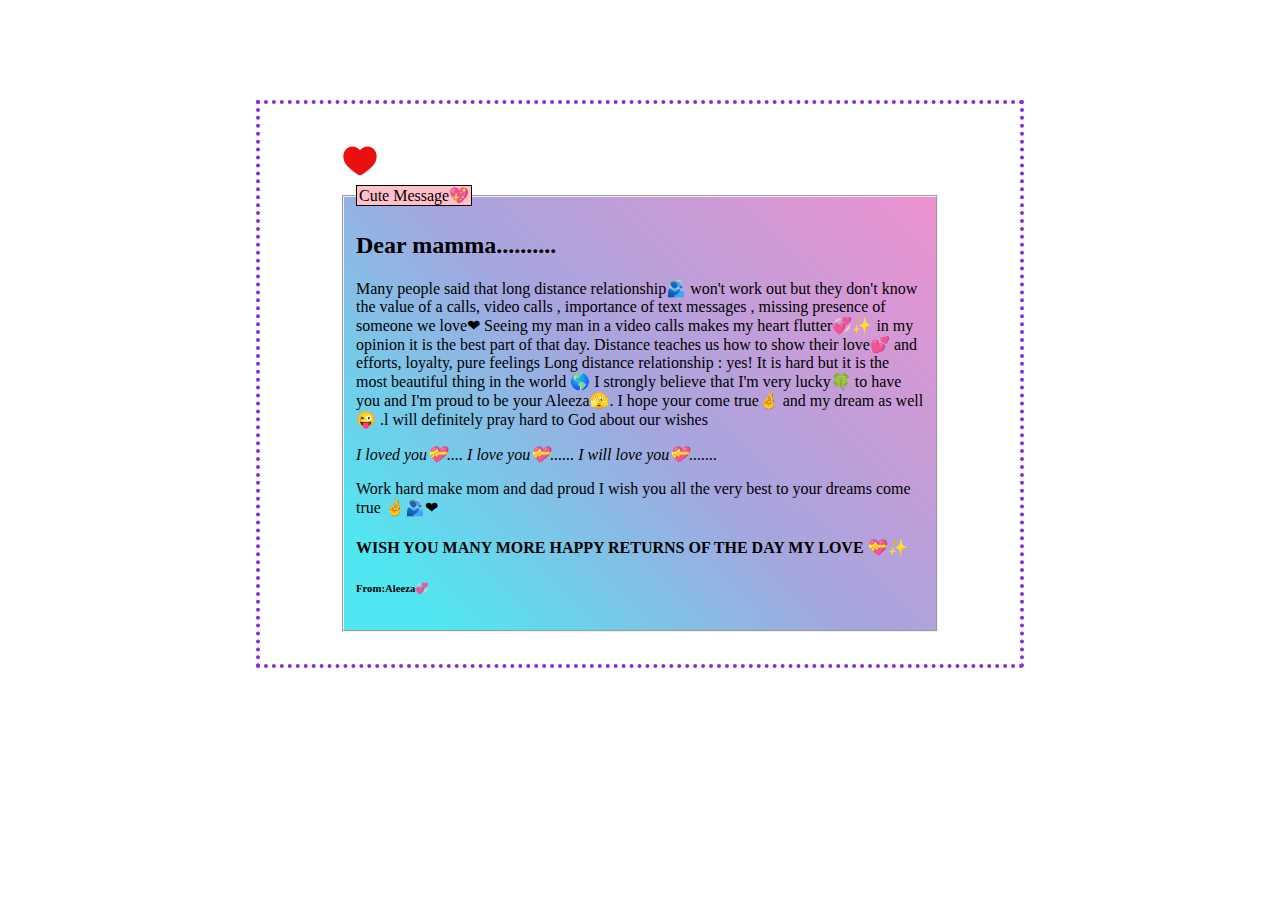
<file: letter1.html>
<!DOCTYPE html>
<html lang="en">
<head>
    <meta charset="UTF-8">
    <meta name="viewport" content="width=device-width, initial-scale=1.0">
    <title>Document</title>
    <style>
        
        .div2{
            display: flex;
            border: 4px dotted blueviolet;
            height: 400px;
            width: 600px;
            padding: 80px;
            flex-direction: column;
            justify-content: center; 
        }
        .f1:hover{
            transition: all 2s;
            transform: scale(1.2);
        }
        .div1{
            display: flex;
            justify-content: center;
            margin-top: 100px;
           
        }
        .f1{
            background: hsla(184, 85%, 63%, 1);

background: linear-gradient(45deg, hsla(184, 85%, 63%, 1) 10%, hsla(240, 46%, 76%, 1) 50%, hsla(319, 72%, 75%, 1) 100%);

background: -moz-linear-gradient(45deg, hsla(184, 85%, 63%, 1) 10%, hsla(240, 46%, 76%, 1) 50%, hsla(319, 72%, 75%, 1) 100%);

background: -webkit-linear-gradient(45deg, hsla(184, 85%, 63%, 1) 10%, hsla(240, 46%, 76%, 1) 50%, hsla(319, 72%, 75%, 1) 100%);

filter: progid: DXImageTransform.Microsoft.gradient( startColorstr="#4FE6F1", endColorstr="#A6A6DE", GradientType=1 );

        }

    </style>
</head>
<body>
    <div class="div1">
        <div class="div2">
            <a href="./index.html" title="click me to home page"><svg  height="40px" style="margin-top: 5px; margin-right:170px" viewBox="0 0 24 24" fill="none" xmlns="http://www.w3.org/2000/svg"><g id="SVGRepo_bgCarrier" stroke-width="0"></g><g id="SVGRepo_tracerCarrier" stroke-linecap="round" stroke-linejoin="round"></g><g id="SVGRepo_iconCarrier"> <path d="M2 9.1371C2 14 6.01943 16.5914 8.96173 18.9109C10 19.7294 11 20.5 12 20.5C13 20.5 14 19.7294 15.0383 18.9109C17.9806 16.5914 22 14 22 9.1371C22 4.27416 16.4998 0.825464 12 5.50063C7.50016 0.825464 2 4.27416 2 9.1371Z" fill="#eb0f0f"></path> </g></svg></a>
        
            <fieldset class="f1">
                <legend style="border: 1px solid black; background-color: pink;">Cute Message💖</legend>
            <h2>Dear mamma..........</h2>
             <p>Many people said that long distance relationship🫂 won't work out but they don't know the value of a calls, video calls , importance of text messages , missing presence of someone we love❤
                Seeing my man in a video calls makes my heart flutter💞✨ in my opinion it is the best part of that day. 
                Distance teaches us how to show their love💕 and efforts, loyalty, pure feelings 
                Long distance relationship : yes! It is hard but it is the most beautiful thing in the world 🌎
                I strongly believe that I'm very lucky🍀 to have you and I'm proud to be your Aleeza🫣. I hope your come true🤞 and my dream as well😜 .l will definitely pray hard to God about our wishes 
               <p> <i>I loved you💝.... I love you💝...... I will love you💝.......</i> </p> 

                Work hard make mom and dad proud I wish you all the very best to your dreams come true 🤞🫂❤</p>
                
                <h4>WISH YOU MANY MORE HAPPY RETURNS OF THE DAY MY LOVE 💝✨</h4>
                <h6>From:Aleeza💞</h6>
            </fieldset>
        </div>

    </div>
</body>
</html>
</file>
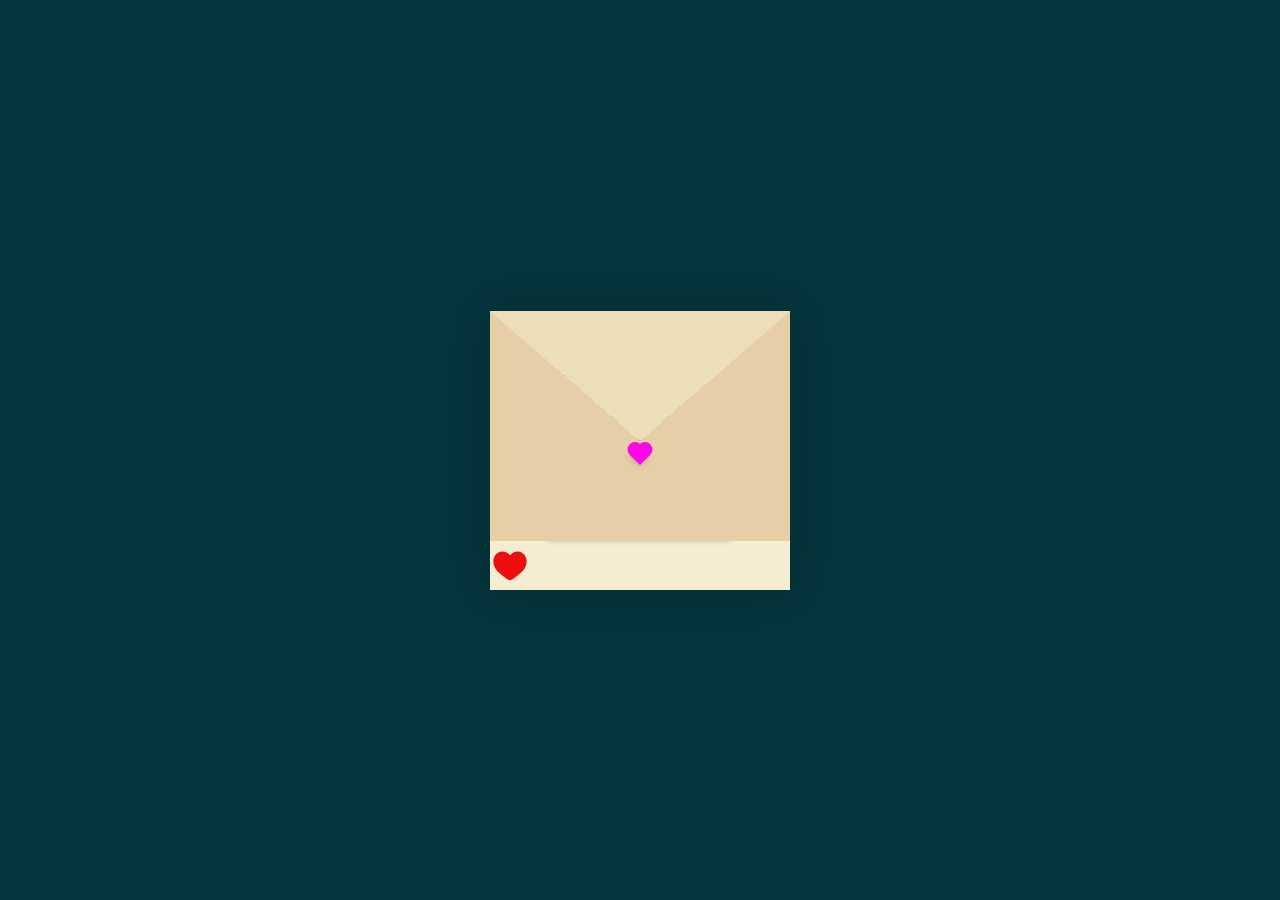
<file: message.html>
<!DOCTYPE html>
<html lang="en">
<head>
    <meta charset="UTF-8">
    <meta http-equiv="X-UA-Compatible" content="IE=edge">
    <meta name="viewport" content="width=device-width, initial-scale=1.0">
    <title>CSS Envelope + Letter (Open/Close on Click)</title>
    <link rel="stylesheet" href="./letter.css">
</head>
<body>
    
    <div class="div1">
 

    <div class="container">
        
        <div class="envelope-wrapper">
            <div class="envelope">
                <div class="letter">
                    <div class="text">
                        <strong>Dear Mamma.</strong>
                        <p>
                            MANY MORE HAPPY RETURNS OF THE DAY MAMMAA.....🫂❤

                            Wishing you a day filled with love, joy, and all your favorite things.
                            May this year bring you wonderful memories and endless happiness.
                            <pre><b>      i love you💝</b> </pre>
                        </p>
                    </div>
                </div>
            </div>
            <div class="heart"></div>
            <a href="./index.html" title="click me to home page"><svg  height="40px" style="margin-top: 5px; margin-right:170px" viewBox="0 0 24 24" fill="none" xmlns="http://www.w3.org/2000/svg"><g id="SVGRepo_bgCarrier" stroke-width="0"></g><g id="SVGRepo_tracerCarrier" stroke-linecap="round" stroke-linejoin="round"></g><g id="SVGRepo_iconCarrier"> <path d="M2 9.1371C2 14 6.01943 16.5914 8.96173 18.9109C10 19.7294 11 20.5 12 20.5C13 20.5 14 19.7294 15.0383 18.9109C17.9806 16.5914 22 14 22 9.1371C22 4.27416 16.4998 0.825464 12 5.50063C7.50016 0.825464 2 4.27416 2 9.1371Z" fill="#eb0f0f"></path> </g> </svg></a>
        </div>
    </div>
    <script>
        const envelope = document.querySelector('.envelope-wrapper');
        envelope.addEventListener('click', () => {
            envelope.classList.toggle('flap');
        });
    </script>

</div>
</body>
</html>
</file>
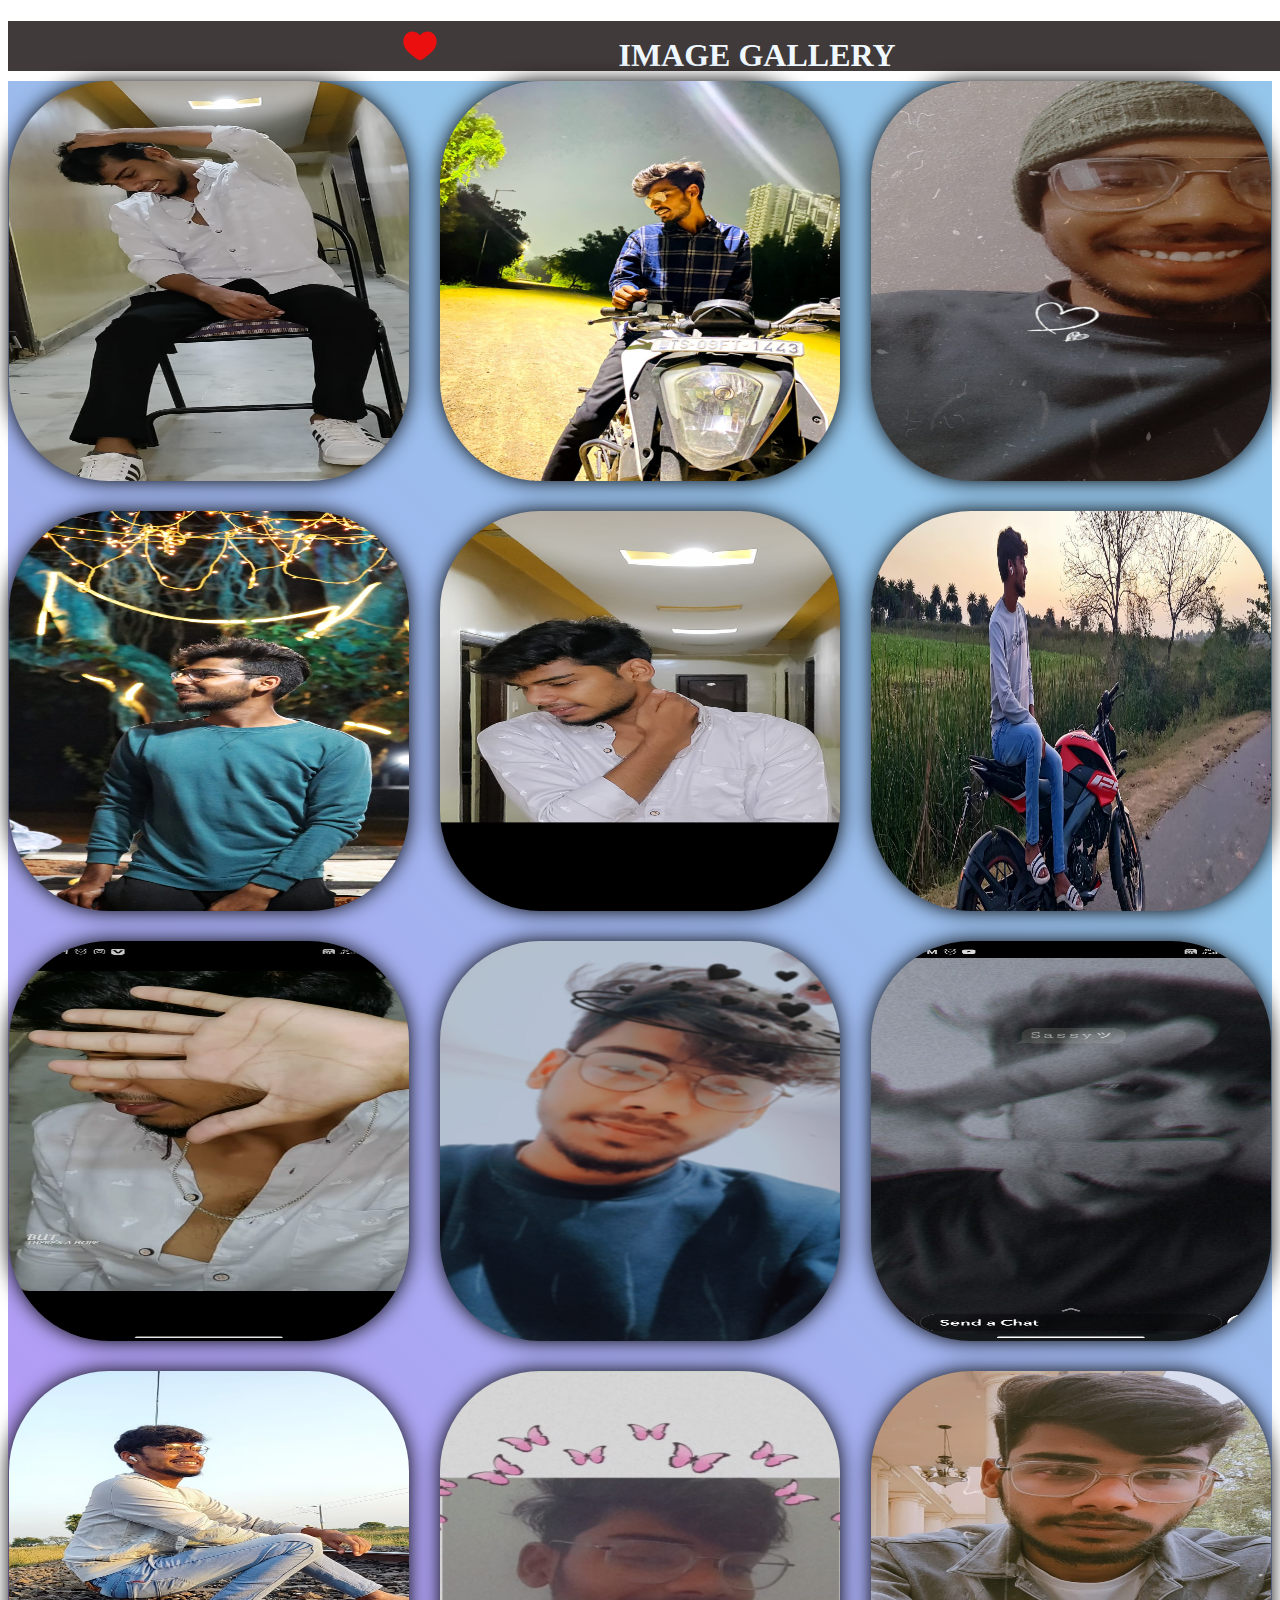
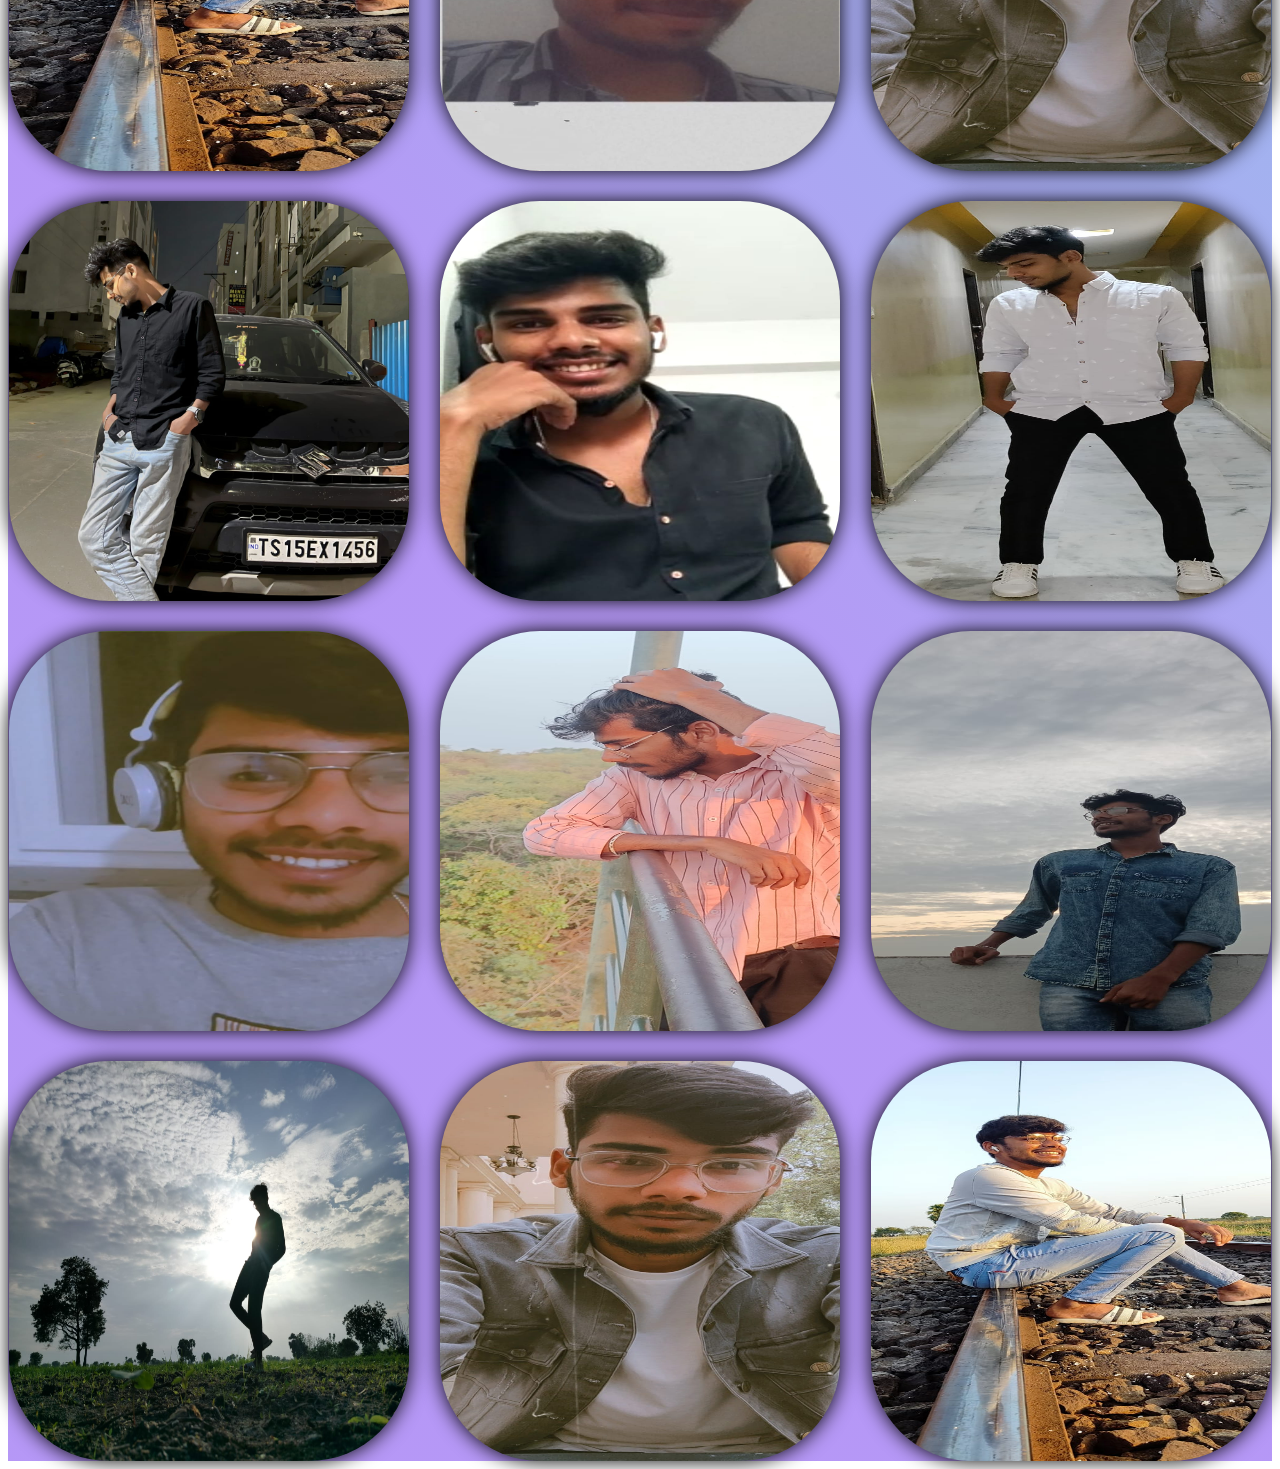
<file: photos.html>
<!DOCTYPE html>
<html lang="en">
<head>
    <meta charset="UTF-8">
    <meta name="viewport" content="width=device-width, initial-scale=1.0">
    <title>Document</title>
    <style>
        
         img{
            height: 400px;
            width: 400px;
            border-radius: 100px;
            filter: drop-shadow(0 0 10px black);
         }
        .i:hover{
            transition: all 2s;
            transform: scale(1.3);
        }
        /* video{
            position: absolute;
            left: 400px;
            height: 400px;
            width: 50vw;   
        } */
        .e{
            height: 50px;
            width: 100vw;
            background-color: rgb(65, 58, 58);
            color: aliceblue;
        }

        .div1{
            display: grid;
            grid-template-columns: auto auto auto;
            grid-template-rows: auto auto auto;
            justify-content: space-evenly;
            margin-top: 10px;
            gap: 30px;
            background: hsla(259, 84%, 78%, 1);

background: linear-gradient(45deg, hsla(259, 84%, 78%, 1) 35%, hsla(206, 67%, 75%, 1) 80%);

background: -moz-linear-gradient(45deg, hsla(259, 84%, 78%, 1) 35%, hsla(206, 67%, 75%, 1) 80%);

background: -webkit-linear-gradient(45deg, hsla(259, 84%, 78%, 1) 35%, hsla(206, 67%, 75%, 1) 80%);

filter: progid: DXImageTransform.Microsoft.gradient( startColorstr="#B597F6", endColorstr="#96C6EA", GradientType=1 );
        }
        
    </style>
</head>
<body>
    
    <div style="text-align: center;" class="e"><b><h1>
       
    <a href="./index.html" title="click me to home page"><svg  height="40px" style="margin-top: 5px; margin-right:170px" viewBox="0 0 24 24" fill="none" xmlns="http://www.w3.org/2000/svg"><g id="SVGRepo_bgCarrier" stroke-width="0"></g><g id="SVGRepo_tracerCarrier" stroke-linecap="round" stroke-linejoin="round"></g><g id="SVGRepo_iconCarrier"> <path d="M2 9.1371C2 14 6.01943 16.5914 8.96173 18.9109C10 19.7294 11 20.5 12 20.5C13 20.5 14 19.7294 15.0383 18.9109C17.9806 16.5914 22 14 22 9.1371C22 4.27416 16.4998 0.825464 12 5.50063C7.50016 0.825464 2 4.27416 2 9.1371Z" fill="#eb0f0f"></path> </g></svg></a>
        
    IMAGE GALLERY</h1>
    
    
    </div>

    <div class="div1">
        
        
            <img class="img1 i" src="./p2.jpg">
            <img class="img2 i" src="./p1.jpg">
            <img class="img3 i" src="./p3.jpg"/>
            <img class="img4 i" src="./p4.jpg"/>
            <img src="./p5.jpg" class="i">
            <img src="./p6.jpg" class="i">
            <img src="./p7.jpg" class="i">
            <img src="./p8.jpg" class="i">
            <img src="./p9.jpg" class="i">
            <img src="./p11.jpg" class="i">
            <img src="./p12.jpg" class="i">
            <img src="./p13.jpg" class="i">
            <img src="./p14.jpg" class="i">
            <img src="./p15.jpg" class="i">
            <img src="./p16.jpg" class="i">
            <img src="./p17.jpg" class="i">
            <img src="./p18.jpg" class="i">
            <img src="./p19.jpg" class="i">
            <img src="./p20.jpg" class="i">
            <img src="./p13.jpg" class="i">
            <img src="./p11.jpg" class="i">
            
       
    </div>
    <!-- <video controls autoplay loop>
        <source src="./happy birthday.mp4"/>
    </video> -->
</body>
</html>
</file>
<file: letter.css>
:root{
    --primary: #fff;
    --bg-color: rgb(5, 53, 61);
    --bg-envelope-color: #f5edd1;
    --envelope-tab: #ecdeb8;
    --envelope-cover: #e6cfa7;
    --shadow-color: rgba(0, 0, 0, 0.2);
    --txt-color: #444;
    --heart-color: rgb(252, 8, 231);
  }
  body{
    margin: 0;
    padding: 0;
    box-sizing: border-box;
    background: var(--bg-color);
    display: flex;
    align-items: center;
    justify-content: center;
    

  }
  .container {
    height: 100vh;
    display: grid;
    place-items: center;
  }
  .container > .envelope-wrapper {
    background: var(--bg-envelope-color);
    box-shadow: 0 0 40px var(--shadow-color);
  }
  .envelope-wrapper > .envelope {
    position: relative;
    width: 300px;
    height: 230px;
  }
  .envelope-wrapper > .envelope::before {
    content: "";
    position: absolute;
    top: 0;
    z-index: 2;
    border-top: 130px solid var(--envelope-tab);
    border-right: 150px solid transparent;
    border-left: 150px solid transparent;
    transform-origin: top;
    transition: all 0.5s ease-in-out 0.7s;
  }
  .envelope-wrapper > .envelope::after {
    content: "";
    position: absolute;
    z-index: 2;
    width: 0px;
    height: 0px;
    border-top: 130px solid transparent;
    border-right: 150px solid var(--envelope-cover);
    border-bottom: 100px solid var(--envelope-cover);
    border-left: 150px solid var(--envelope-cover);
  }
  .envelope > .letter {
    position: absolute;
    right: 20%;
    bottom: 0;
    width: 54%;
    height: 80%;
    background: var(--primary);
    text-align: center;
    transition: all 1s ease-in-out;
    box-shadow: 0 0 5px var(--shadow-color);
    padding: 20px 10px;
  }
  
  .envelope > .letter > .text {
    font-family: 'Gill Sans', 'Gill Sans MT', Calibri, 'Trebuchet MS', sans-serif;
    color: var(--txt-color);
    text-align: left;
    font-size: 10px;
  }
  .heart {
    position: absolute;
    top: 50%;
    left: 50%;
    width: 15px;
    height: 15px;
    background: var(--heart-color);
    z-index: 4;
    transform: translate(-50%, -20%) rotate(45deg);
    transition: transform 0.5s ease-in-out 1s;
    box-shadow: 0 1px 6px var(--shadow-color);
    cursor: pointer;
  }
  .heart:before, 
  .heart:after {
    content: "";
    position: absolute;
    width: 15px;
    height: 15px;
    background-color: var(--heart-color);
    border-radius: 50%;
  }
  .heart:before {
    top: -7.5px;
  }
  .heart:after {
    right: 7.5px;
  }
  .flap > .envelope:before {
    transform: rotateX(180deg);
    z-index: 0;
  }
  .flap > .envelope > .letter {
    bottom: 100px;
    transform: scale(1.5);
    transition-delay: 1s;
  }
  .flap > .heart {
    transform: rotate(90deg);
    transition-delay: 0.4s;
  }
  .div1{
    /* height: 50px; */
  }
</file>
